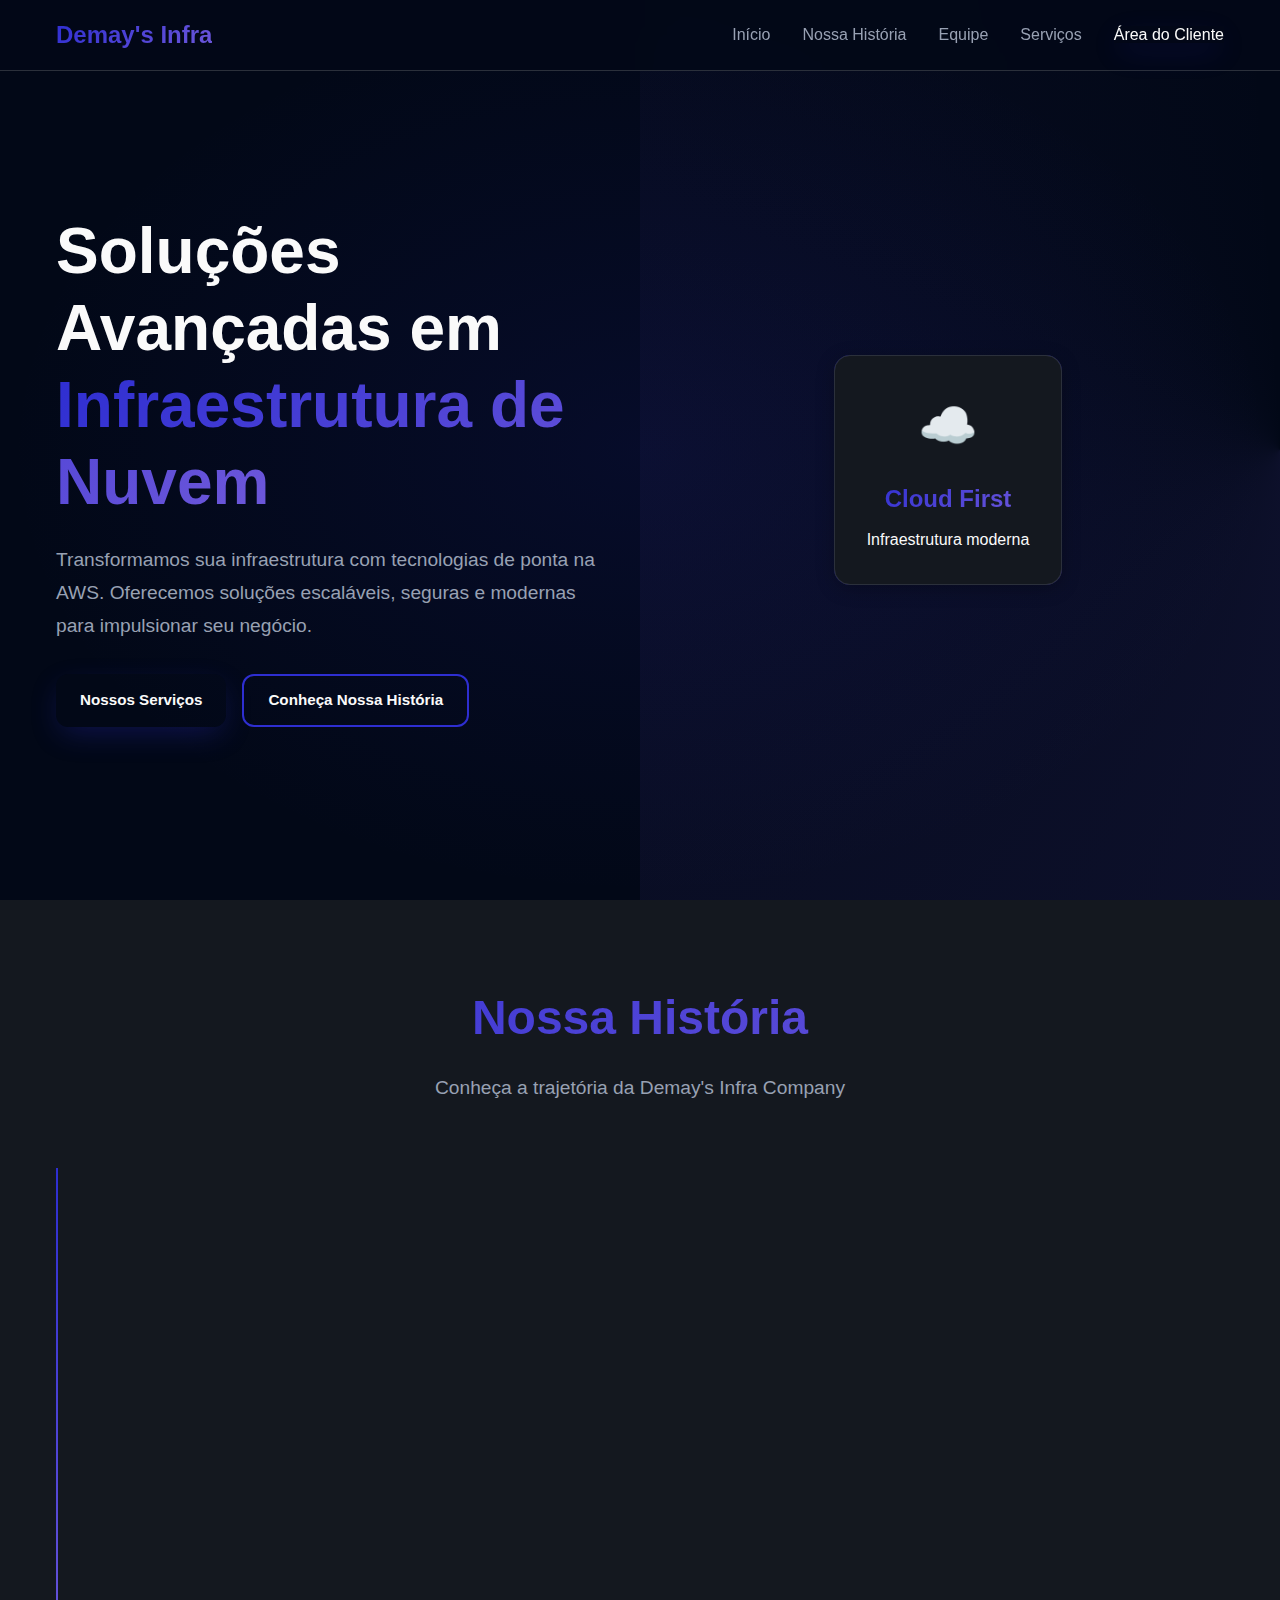
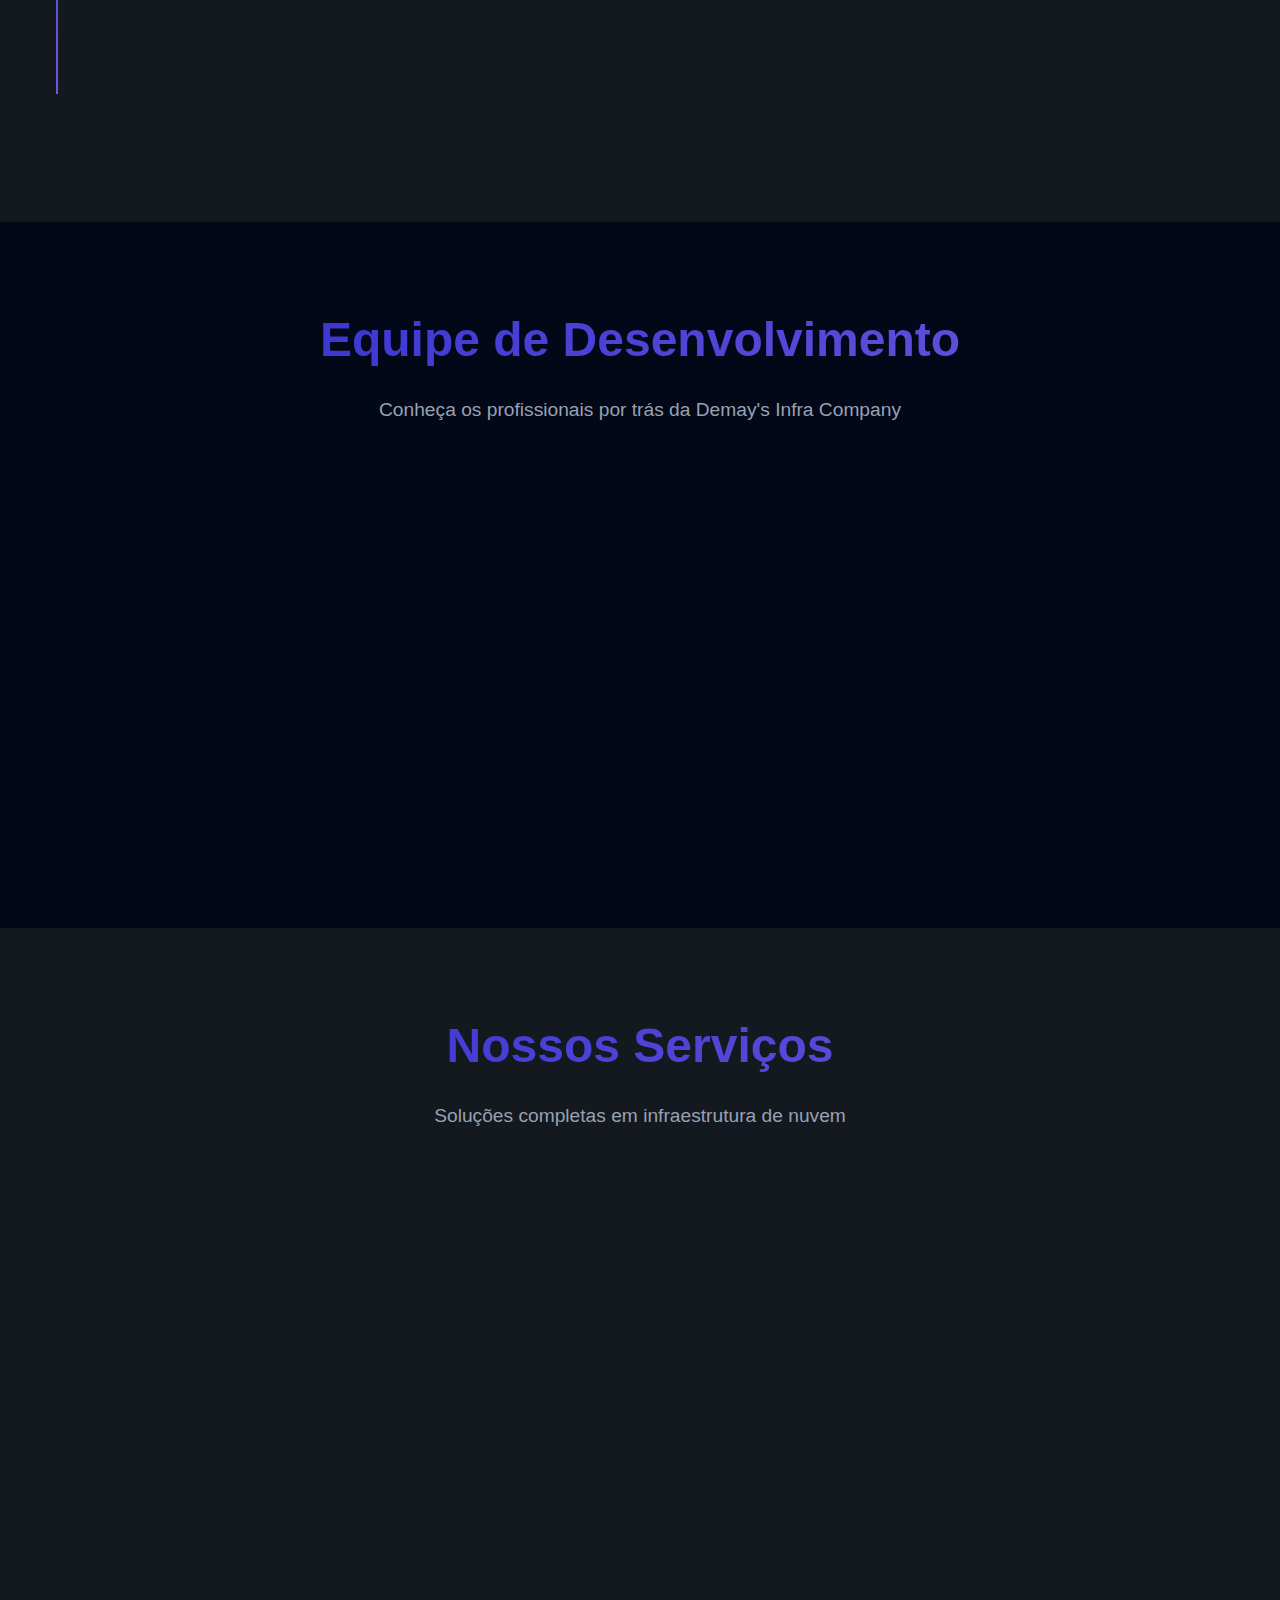
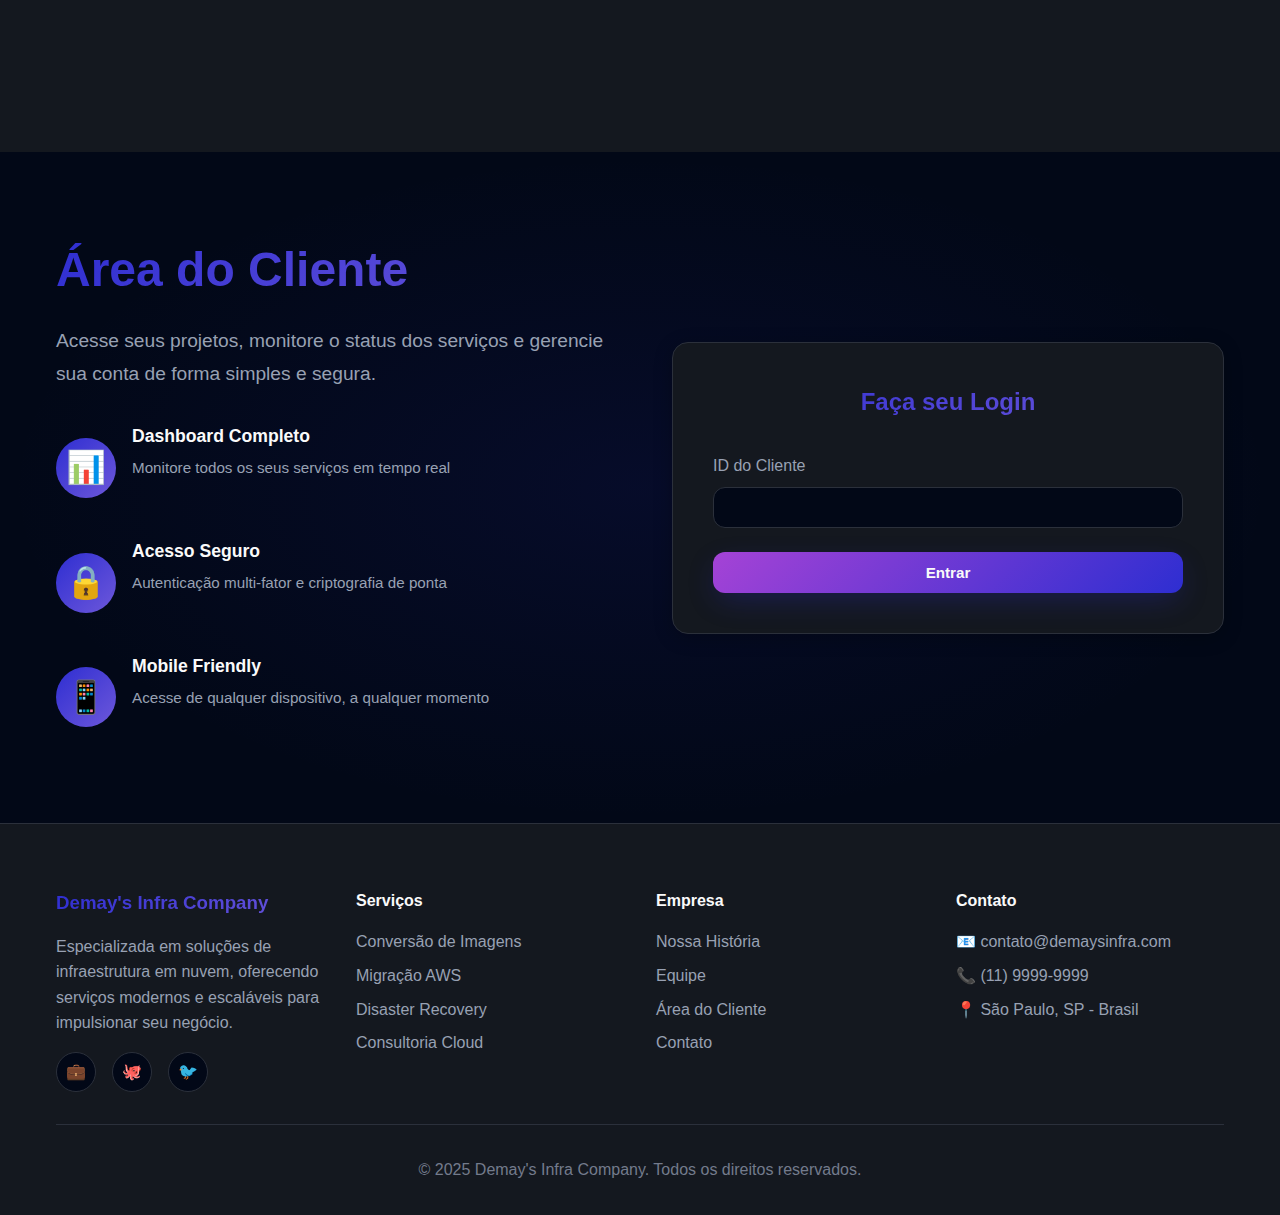
<file: landing/index.html>
<!DOCTYPE html>
<html lang="pt-BR">
<head>
    <meta charset="UTF-8">
    <meta name="viewport" content="width=device-width, initial-scale=1.0">
    <title>DIC - Infraestrutura de Nuvem</title>
    <meta name="description" content="Demay's Infra Company - Especializada em soluções de infraestrutura em nuvem, oferecendo serviços modernos e escaláveis na AWS">
    <meta name="keywords" content="infraestrutura, nuvem, AWS, cloud computing, conversão de imagens, base64">
    <meta name="author" content="Demay's Infra Company">
    
    <!-- Favicon -->
    <link rel="icon" href="data:image/svg+xml,<svg xmlns=%22http://www.w3.org/2000/svg%22 viewBox=%220 0 100 100%22><text y=%22.9em%22 font-size=%2290%22>☁️</text></svg>">
    
    <!-- Open Graph -->
    <meta property="og:title" content="Demay's Infra Company - Soluções em Infraestrutura de Nuvem">
    <meta property="og:description" content="Especializada em soluções de infraestrutura em nuvem, oferecendo serviços modernos e escaláveis">
    <meta property="og:type" content="website">
    <meta property="og:url" content="https://demays-infra.com">
    
    <!-- Twitter Card -->
    <meta name="twitter:card" content="summary_large_image">
    <meta name="twitter:title" content="Demay's Infra Company">
    <meta name="twitter:description" content="Soluções em Infraestrutura de Nuvem">
    
    <link rel="stylesheet" href="styles.css">
    <link rel="canonical" href="https://demays-infra.com">
</head>
<body>
    <!-- Header -->
    <header class="header">
        <nav class="nav">
            <div class="nav-container">
                <div class="logo">
                    <h2>Demay's Infra</h2>
                </div>
                <ul class="nav-menu" id="nav-menu">
                    <li><a href="#home" class="nav-link">Início</a></li>
                    <li><a href="#about" class="nav-link">Nossa História</a></li>
                    <li><a href="#team" class="nav-link">Equipe</a></li>
                    <li><a href="#services" class="nav-link">Serviços</a></li>
                    <li><a href="#client-area" class="nav-link btn-primary">Área do Cliente</a></li>
                </ul>
                <div class="hamburger" id="hamburger">
                    <span></span>
                    <span></span>
                    <span></span>
                </div>
            </div>
        </nav>
    </header>

    <main>
        <!-- Hero Section -->
        <section id="home" class="hero">
            <div class="hero-content">
                <div class="hero-text">
                    <h1>Soluções Avançadas em <span class="gradient-text">Infraestrutura de Nuvem</span></h1>
                    <p class="hero-description">
                        Transformamos sua infraestrutura com tecnologias de ponta na AWS. 
                        Oferecemos soluções escaláveis, seguras e modernas para impulsionar seu negócio.
                    </p>
                    <div class="hero-buttons">
                        <a href="#services" class="btn btn-primary">Nossos Serviços</a>
                        <a href="#about" class="btn btn-secondary">Conheça Nossa História</a>
                    </div>
                </div>
                <div class="hero-image">
                    <div class="floating-card">
                        <div class="card-icon">☁️</div>
                        <h3>Cloud First</h3>
                        <p>Infraestrutura moderna</p>
                    </div>
                </div>
            </div>
        </section>

        <!-- About Section -->
        <section id="about" class="about">
            <div class="container">
                <div class="section-header">
                    <h2>Nossa História</h2>
                    <p>Conheça a trajetória da Demay's Infra Company</p>
                </div>
                <div class="about-content">
                    <div class="about-text">
                        <div class="timeline">
                            <div class="timeline-item">
                                <div class="timeline-marker"></div>
                                <div class="timeline-content">
                                    <h3>2020 - Fundação</h3>
                                    <p>A Demay's Infra Company foi fundada com o objetivo de democratizar o acesso a soluções de infraestrutura em nuvem de alta qualidade.</p>
                                </div>
                            </div>
                            <div class="timeline-item">
                                <div class="timeline-marker"></div>
                                <div class="timeline-content">
                                    <h3>2021 - Primeiros Clientes</h3>
                                    <p>Conquistamos nossos primeiros clientes corporativos, oferecendo soluções customizadas de migração para AWS.</p>
                                </div>
                            </div>
                            <div class="timeline-item">
                                <div class="timeline-marker"></div>
                                <div class="timeline-content">
                                    <h3>2023 - Expansão de Serviços</h3>
                                    <p>Ampliamos nosso portfólio incluindo serviços de conversão de imagens, processamento em lote e soluções de backup.</p>
                                </div>
                            </div>
                            <div class="timeline-item">
                                <div class="timeline-marker"></div>
                                <div class="timeline-content">
                                    <h3>2024 - Inovação Contínua</h3>
                                    <p>Lançamos nossa plataforma de conversão de imagens para Base64 com alta disponibilidade e planos de disaster recovery.</p>
                                </div>
                            </div>
                        </div>
                    </div>
                    <div class="about-stats">
                        <div class="stat-card">
                            <h3>100+</h3>
                            <p>Clientes Atendidos</p>
                        </div>
                        <div class="stat-card">
                            <h3>99.9%</h3>
                            <p>Uptime Garantido</p>
                        </div>
                        <div class="stat-card">
                            <h3>24/7</h3>
                            <p>Suporte Técnico</p>
                        </div>
                    </div>
                </div>
            </div>
        </section>

        <!-- Team Section -->
        <section id="team" class="team">
            <div class="container">
                <div class="section-header">
                    <h2>Equipe de Desenvolvimento</h2>
                    <p>Conheça os profissionais por trás da Demay's Infra Company</p>
                </div>
                <div class="team-grid">
                    <div class="team-member">
                        <div class="member-avatar">
                            <div class="avatar-placeholder">👨‍💻</div>
                        </div>
                        <h3>Leonardo Teixeira</h3>
                        <p class="member-role">Tech Lead</p>
                        <p class="member-description">Líder técnico com ampla experiência em arquiteturas escaláveis, desenvolvimento full stack e inovação tecnológica.</p>
                        <div class="member-skills">
                            <span class="skill-tag">JavaScript</span>
                            <span class="skill-tag">AWS</span>
                            <span class="skill-tag">Python</span>
                            <span class="skill-tag">Arquitetura de Software</span>
                        </div>
                    </div>
                    <div class="team-member">
                        <div class="member-avatar">
                            <div class="avatar-placeholder">👨‍💻</div>
                        </div>
                        <h3>Felipe Queiroz</h3>
                        <p class="member-role">Estagiário em Soluções AWS</p>
                        <p class="member-description">Entusiasta de tecnologia, aprendendo e tentando contribuir em projetos de infraestrutura na nuvem.</p>
                        <div class="member-skills">
                            <span class="skill-tag">Proatividade</span>
                            <span class="skill-tag">Trabalho Duro</span>
                            <span class="skill-tag">Relatórios</span>
                        </div>
                    </div>
                </div>
            </div>
        </section>

        <!-- Services Section -->
        <section id="services" class="services">
            <div class="container">
                <div class="section-header">
                    <h2>Nossos Serviços</h2>
                    <p>Soluções completas em infraestrutura de nuvem</p>
                </div>
                <div class="services-grid">
                    <div class="service-card">
                        <div class="service-icon">🔄</div>
                        <h3>Conversão de Imagens</h3>
                        <p>Plataforma moderna para conversão de imagens para Base64 com alta disponibilidade e performance.</p>
                        <ul class="service-features">
                            <li>Processamento em tempo real</li>
                            <li>Suporte a múltiplos formatos</li>
                            <li>API REST completa</li>
                            <li>Armazenamento seguro</li>
                        </ul>
                    </div>
                    <div class="service-card">
                        <div class="service-icon">☁️</div>
                        <h3>Migração para AWS</h3>
                        <p>Assessoria completa para migração de infraestrutura para a nuvem AWS com zero downtime.</p>
                        <ul class="service-features">
                            <li>Análise de viabilidade</li>
                            <li>Planejamento detalhado</li>
                            <li>Execução monitorada</li>
                            <li>Otimização contínua</li>
                        </ul>
                    </div>
                    <div class="service-card">
                        <div class="service-icon">🛡️</div>
                        <h3>Disaster Recovery (DR)</h3>
                        <p>Planos completos de recuperação de desastres e estratégias de Cloud Exit para múltiplas nuvens.</p>
                        <ul class="service-features">
                            <li>Backup automatizado</li>
                            <li>Multi-cloud strategy</li>
                            <li>RTO/RPO otimizados</li>
                            <li>Testes regulares</li>
                        </ul>
                    </div>
                </div>
            </div>
        </section>

        <!-- Client Area Section -->
        <section id="client-area" class="client-area">
            <div class="container">
                <div class="client-area-content">
                    <div class="client-area-text">
                        <h2>Área do Cliente</h2>
                        <p>Acesse seus projetos, monitore o status dos serviços e gerencie sua conta de forma simples e segura.</p>
                        <div class="client-features">
                            <div class="feature-item">
                                <span class="feature-icon">📊</span>
                                <div>
                                    <h4>Dashboard Completo</h4>
                                    <p>Monitore todos os seus serviços em tempo real</p>
                                </div>
                            </div>
                            <div class="feature-item">
                                <span class="feature-icon">🔒</span>
                                <div>
                                    <h4>Acesso Seguro</h4>
                                    <p>Autenticação multi-fator e criptografia de ponta</p>
                                </div>
                            </div>
                            <div class="feature-item">
                                <span class="feature-icon">📱</span>
                                <div>
                                    <h4>Mobile Friendly</h4>
                                    <p>Acesse de qualquer dispositivo, a qualquer momento</p>
                                </div>
                            </div>
                        </div>
                    </div>
                    <div class="client-area-form">
                        <div class="login-card">
                            <h3>Faça seu Login</h3>
                            <form id="login-form" class="login-form">
                                <div class="form-group">
                                    <label for="client-id">ID do Cliente</label>
                                    <input type="text" id="client-id" name="client-id" required>
                                </div>
                                <button type="submit" class="btn btn-primary login-btn full-width">Entrar</button>
                            </form>
                        </div>
                    </div>
                </div>
            </div>
        </section>
    </main>

    <!-- Footer -->
    <footer class="footer">
        <div class="container">
            <div class="footer-content">
                <div class="footer-section">
                    <h3>Demay's Infra Company</h3>
                    <p>Especializada em soluções de infraestrutura em nuvem, oferecendo serviços modernos e escaláveis para impulsionar seu negócio.</p>
                    <div class="social-links">
                        <a href="#" aria-label="LinkedIn">💼</a>
                        <a href="#" aria-label="GitHub">🐙</a>
                        <a href="#" aria-label="Twitter">🐦</a>
                    </div>
                </div>
                <div class="footer-section">
                    <h4>Serviços</h4>
                    <ul>
                        <li><a href="#services">Conversão de Imagens</a></li>
                        <li><a href="#services">Migração AWS</a></li>
                        <li><a href="#services">Disaster Recovery</a></li>
                        <li><a href="#services">Consultoria Cloud</a></li>
                    </ul>
                </div>
                <div class="footer-section">
                    <h4>Empresa</h4>
                    <ul>
                        <li><a href="#about">Nossa História</a></li>
                        <li><a href="#team">Equipe</a></li>
                        <li><a href="#client-area">Área do Cliente</a></li>
                        <li><a href="#contact">Contato</a></li>
                    </ul>
                </div>
                <div class="footer-section">
                    <h4>Contato</h4>
                    <div class="contact-info">
                        <p>📧 contato@demaysinfra.com</p>
                        <p>📞 (11) 9999-9999</p>
                        <p>📍 São Paulo, SP - Brasil</p>
                    </div>
                </div>
            </div>
            <div class="footer-bottom">
                <p>&copy; 2025 Demay's Infra Company. Todos os direitos reservados.</p>
            </div>
        </div>
    </footer>

    <script src="script.js"></script>
</body>
</html>
</file>
<file: landing/styles.css>
/* Reset and Base Styles */
* {
    margin: 0;
    padding: 0;
    box-sizing: border-box;
}

:root {
    /* Colors in HSL format */
    --primary: 240 64% 50%;
    --primary-dark: 240 64% 40%;
    --secondary: 250 64% 60%;
    --accent: 280 64% 55%;
    --background: 222 84% 5%;
    --surface: 220 20% 10%;
    --text-primary: 0 0% 98%;
    --text-secondary: 220 15% 65%;
    --text-muted: 220 10% 50%;
    --border: 220 15% 20%;
    --gradient-primary: linear-gradient(135deg, hsl(240, 64%, 50%), hsl(250, 64%, 60%));
    --gradient-secondary: linear-gradient(135deg, hsl(250, 64%, 60%), hsl(280, 64%, 55%));
    --gradient-accent: linear-gradient(135deg, hsl(280, 64%, 55%), hsl(240, 64%, 50%));
    --shadow-primary: 0 10px 30px -5px hsl(240, 64%, 50%, 0.3);
    --shadow-card: 0 4px 20px -2px hsl(0, 0%, 0%, 0.3);
    --transition: all 0.3s cubic-bezier(0.4, 0, 0.2, 1);
    --border-radius: 0.75rem;
    --border-radius-lg: 1rem;
}

body {
    font-family: 'Inter', -apple-system, BlinkMacSystemFont, 'Segoe UI', Roboto, Oxygen, Ubuntu, Cantarell, sans-serif;
    background: hsl(var(--background));
    color: hsl(var(--text-primary));
    line-height: 1.6;
    overflow-x: hidden;
}

.container {
    max-width: 1200px;
    margin: 0 auto;
    padding: 0 1rem;
}

/* Header */
.header {
    position: fixed;
    top: 0;
    width: 100%;
    background: hsl(var(--background) / 0.9);
    backdrop-filter: blur(20px);
    border-bottom: 1px solid hsl(var(--border));
    z-index: 1000;
    transition: var(--transition);
}

.nav-container {
    max-width: 1200px;
    margin: 0 auto;
    padding: 0 1rem;
    display: flex;
    justify-content: space-between;
    align-items: center;
    height: 70px;
}

.logo h2 {
    background: var(--gradient-primary);
    -webkit-background-clip: text;
    -webkit-text-fill-color: transparent;
    background-clip: text;
    font-size: 1.5rem;
    font-weight: 700;
}

.nav-menu {
    display: flex;
    list-style: none;
    gap: 2rem;
    align-items: center;
}

.nav-link {
    color: hsl(var(--text-secondary));
    text-decoration: none;
    font-weight: 500;
    transition: var(--transition);
    position: relative;
}

.nav-link:hover {
    color: hsl(var(--text-primary));
}

.nav-link::after {
    content: '';
    position: absolute;
    bottom: -5px;
    left: 0;
    width: 0;
    height: 2px;
    background: var(--gradient-primary);
    transition: var(--transition);
}

.nav-link:hover::after {
    width: 100%;
}

.hamburger {
    display: none;
    flex-direction: column;
    cursor: pointer;
    gap: 4px;
}

.hamburger span {
    width: 25px;
    height: 3px;
    background: hsl(var(--text-primary));
    transition: var(--transition);
}

/* Buttons */
.btn {
    display: inline-flex;
    align-items: center;
    justify-content: center;
    padding: 0.75rem 1.5rem;
    border-radius: var(--border-radius);
    font-weight: 600;
    text-decoration: none;
    transition: var(--transition);
    border: none;
    cursor: pointer;
    font-size: 0.95rem;
    position: relative;
    overflow: hidden;
}

.btn::before {
    content: '';
    position: absolute;
    top: 0;
    left: -100%;
    width: 100%;
    height: 100%;
    background: linear-gradient(90deg, transparent, rgba(255,255,255,0.2), transparent);
    transition: var(--transition);
}

.btn:hover::before {
    left: 100%;
}

.btn-primary {
    color: hsl(var(--text-primary));
    box-shadow: var(--shadow-primary);
}

.login-btn {
    background: var(--gradient-accent);
}

.btn-primary:hover {
    transform: translateY(-2px);
    box-shadow: 0 15px 35px -5px hsl(240, 64%, 50%, 0.4);
}

.btn-secondary {
    background: transparent;
    color: hsl(var(--text-primary));
    border: 2px solid hsl(var(--primary));
}

.btn-secondary:hover {
    background: hsl(var(--primary));
    transform: translateY(-2px);
}

.full-width {
    width: 100%;
}

/* Hero Section */
.hero {
    min-height: 100vh;
    display: flex;
    align-items: center;
    padding: 120px 0 80px;
    background: radial-gradient(ellipse at center, hsl(240, 64%, 50%, 0.1) 0%, transparent 70%);
    position: relative;
    overflow: hidden;
}

.hero::before {
    content: '';
    position: absolute;
    top: -50%;
    right: -50%;
    width: 100%;
    height: 200%;
    background: conic-gradient(from 0deg, transparent, hsl(250, 64%, 60%, 0.1), transparent);
    animation: rotate 20s linear infinite;
}

@keyframes rotate {
    from { transform: rotate(0deg); }
    to { transform: rotate(360deg); }
}

.hero-content {
    max-width: 1200px;
    margin: 0 auto;
    padding: 0 1rem;
    display: grid;
    grid-template-columns: 1fr 1fr;
    gap: 4rem;
    align-items: center;
    position: relative;
    z-index: 1;
}

.hero-text h1 {
    font-size: clamp(2.5rem, 5vw, 4rem);
    font-weight: 800;
    line-height: 1.2;
    margin-bottom: 1.5rem;
}

.gradient-text {
    background: var(--gradient-primary);
    -webkit-background-clip: text;
    -webkit-text-fill-color: transparent;
    background-clip: text;
}

.hero-description {
    font-size: 1.2rem;
    color: hsl(var(--text-secondary));
    margin-bottom: 2rem;
    line-height: 1.7;
}

.hero-buttons {
    display: flex;
    gap: 1rem;
    flex-wrap: wrap;
}

.hero-image {
    display: flex;
    justify-content: center;
    align-items: center;
    position: relative;
}

.floating-card {
    background: hsl(var(--surface));
    border: 1px solid hsl(var(--border));
    border-radius: var(--border-radius-lg);
    padding: 2rem;
    text-align: center;
    box-shadow: var(--shadow-card);
    animation: float 6s ease-in-out infinite;
    position: relative;
}

.floating-card::before {
    content: '';
    position: absolute;
    top: -1px;
    left: -1px;
    right: -1px;
    bottom: -1px;
    background: var(--gradient-primary);
    border-radius: var(--border-radius-lg);
    z-index: -1;
    opacity: 0.5;
}

@keyframes float {
    0%, 100% { transform: translateY(0px); }
    50% { transform: translateY(-20px); }
}

.card-icon {
    font-size: 3rem;
    margin-bottom: 1rem;
}

.floating-card h3 {
    font-size: 1.5rem;
    margin-bottom: 0.5rem;
    background: var(--gradient-primary);
    -webkit-background-clip: text;
    -webkit-text-fill-color: transparent;
    background-clip: text;
}

/* Section Styles */
section {
    padding: 80px 0;
}

.section-header {
    text-align: center;
    margin-bottom: 4rem;
}

.section-header h2 {
    font-size: clamp(2rem, 4vw, 3rem);
    font-weight: 700;
    margin-bottom: 1rem;
    background: var(--gradient-primary);
    -webkit-background-clip: text;
    -webkit-text-fill-color: transparent;
    background-clip: text;
}

.section-header p {
    font-size: 1.2rem;
    color: hsl(var(--text-secondary));
}

/* About Section */
.about {
    background: hsl(var(--surface));
}

.about-content {
    display: grid;
    grid-template-columns: 2fr 1fr;
    gap: 4rem;
    align-items: start;
}

.timeline {
    position: relative;
    padding-left: 2rem;
}

.timeline::before {
    content: '';
    position: absolute;
    left: 0;
    top: 0;
    bottom: 0;
    width: 2px;
    background: var(--gradient-primary);
}

.timeline-item {
    position: relative;
    margin-bottom: 3rem;
}

.timeline-marker {
    position: absolute;
    left: -2rem;
    top: 0;
    width: 12px;
    height: 12px;
    background: hsl(var(--primary));
    border-radius: 50%;
    border: 3px solid hsl(var(--background));
}

.timeline-content h3 {
    font-size: 1.3rem;
    font-weight: 600;
    margin-bottom: 0.5rem;
    color: hsl(var(--primary));
}

.timeline-content p {
    color: hsl(var(--text-secondary));
    line-height: 1.7;
}

.about-stats {
    display: flex;
    flex-direction: column;
    gap: 1.5rem;
}

.stat-card {
    background: hsl(var(--background));
    border: 1px solid hsl(var(--border));
    border-radius: var(--border-radius);
    padding: 2rem;
    text-align: center;
    transition: var(--transition);
}

.stat-card:hover {
    transform: translateY(-5px);
    box-shadow: var(--shadow-card);
}

.stat-card h3 {
    font-size: 2.5rem;
    font-weight: 800;
    background: var(--gradient-primary);
    -webkit-background-clip: text;
    -webkit-text-fill-color: transparent;
    background-clip: text;
    margin-bottom: 0.5rem;
}

.stat-card p {
    color: hsl(var(--text-secondary));
    font-weight: 500;
}

/* Team Section */
.team-grid {
    display: grid;
    grid-template-columns: repeat(auto-fit, minmax(280px, 1fr));
    gap: 2rem;
}

.team-member {
    background: hsl(var(--surface));
    border: 1px solid hsl(var(--border));
    border-radius: var(--border-radius-lg);
    padding: 2rem;
    text-align: center;
    transition: var(--transition);
    position: relative;
    overflow: hidden;
}

.team-member::before {
    content: '';
    position: absolute;
    top: 0;
    left: -100%;
    width: 100%;
    height: 100%;
    background: var(--gradient-primary);
    opacity: 0;
    transition: var(--transition);
    z-index: 0;
}

.team-member:hover::before {
    left: 0;
    opacity: 0.05;
}

.team-member:hover {
    transform: translateY(-10px);
    box-shadow: var(--shadow-card);
}

.member-avatar {
    width: 80px;
    height: 80px;
    margin: 0 auto 1.5rem;
    border-radius: 50%;
    background: var(--gradient-primary);
    display: flex;
    align-items: center;
    justify-content: center;
    position: relative;
    z-index: 1;
}

.avatar-placeholder {
    font-size: 2rem;
}

.team-member h3 {
    font-size: 1.3rem;
    font-weight: 600;
    margin-bottom: 0.5rem;
    position: relative;
    z-index: 1;
}

.member-role {
    color: hsl(var(--primary));
    font-weight: 600;
    margin-bottom: 1rem;
    position: relative;
    z-index: 1;
}

.member-description {
    color: hsl(var(--text-secondary));
    margin-bottom: 1.5rem;
    line-height: 1.6;
    position: relative;
    z-index: 1;
}

.member-skills {
    display: flex;
    flex-wrap: wrap;
    gap: 0.5rem;
    justify-content: center;
    position: relative;
    z-index: 1;
}

.skill-tag {
    background: hsl(var(--primary) / 0.2);
    color: hsl(var(--primary));
    padding: 0.3rem 0.8rem;
    border-radius: 1rem;
    font-size: 0.8rem;
    font-weight: 500;
}

/* Services Section */
.services {
    background: hsl(var(--surface));
}

.services-grid {
    display: grid;
    grid-template-columns: repeat(auto-fit, minmax(350px, 1fr));
    gap: 2rem;
}

.service-card {
    background: hsl(var(--background));
    border: 1px solid hsl(var(--border));
    border-radius: var(--border-radius-lg);
    padding: 2.5rem;
    transition: var(--transition);
    position: relative;
    overflow: hidden;
}

.service-card::before {
    content: '';
    position: absolute;
    top: -2px;
    left: -2px;
    right: -2px;
    bottom: -2px;
    background: var(--gradient-primary);
    border-radius: var(--border-radius-lg);
    opacity: 0;
    transition: var(--transition);
    z-index: 0;
}

.service-card:hover::before {
    opacity: 0.3;
}

.service-card:hover {
    transform: translateY(-10px);
}

.service-card > * {
    position: relative;
    z-index: 1;
}

.service-icon {
    font-size: 3rem;
    margin-bottom: 1.5rem;
}

.service-card h3 {
    font-size: 1.5rem;
    font-weight: 600;
    margin-bottom: 1rem;
    background: var(--gradient-primary);
    -webkit-background-clip: text;
    -webkit-text-fill-color: transparent;
    background-clip: text;
}

.service-card p {
    color: hsl(var(--text-secondary));
    margin-bottom: 1.5rem;
    line-height: 1.7;
}

.service-features {
    list-style: none;
}

.service-features li {
    color: hsl(var(--text-secondary));
    margin-bottom: 0.5rem;
    padding-left: 1.5rem;
    position: relative;
}

.service-features li::before {
    content: '✓';
    position: absolute;
    left: 0;
    color: hsl(var(--primary));
    font-weight: bold;
}

/* Client Area Section */
.client-area {
    background: radial-gradient(ellipse at center, hsl(240, 64%, 50%, 0.1) 0%, transparent 70%);
}

.client-area-content {
    display: grid;
    grid-template-columns: 1fr 1fr;
    gap: 4rem;
    align-items: center;
}

.client-area-text h2 {
    font-size: clamp(2rem, 4vw, 3rem);
    font-weight: 700;
    margin-bottom: 1rem;
    background: var(--gradient-primary);
    -webkit-background-clip: text;
    -webkit-text-fill-color: transparent;
    background-clip: text;
}

.client-area-text p {
    font-size: 1.2rem;
    color: hsl(var(--text-secondary));
    margin-bottom: 2rem;
    line-height: 1.7;
}

.client-features {
    display: flex;
    flex-direction: column;
    gap: 1.5rem;
}

.feature-item {
    display: flex;
    align-items: center;
    gap: 1rem;
}

.feature-icon {
    font-size: 2rem;
    width: 60px;
    height: 60px;
    background: var(--gradient-primary);
    border-radius: 50%;
    display: flex;
    align-items: center;
    justify-content: center;
}

.feature-item h4 {
    font-size: 1.1rem;
    font-weight: 600;
    margin-bottom: 0.3rem;
}

.feature-item p {
    color: hsl(var(--text-secondary));
    font-size: 0.95rem;
}

.login-card {
    background: hsl(var(--surface));
    border: 1px solid hsl(var(--border));
    border-radius: var(--border-radius-lg);
    padding: 2.5rem;
    box-shadow: var(--shadow-card);
}

.login-card h3 {
    font-size: 1.5rem;
    font-weight: 600;
    margin-bottom: 2rem;
    text-align: center;
    background: var(--gradient-primary);
    -webkit-background-clip: text;
    -webkit-text-fill-color: transparent;
    background-clip: text;
}

.form-group {
    margin-bottom: 1.5rem;
}

.form-group label {
    display: block;
    margin-bottom: 0.5rem;
    font-weight: 500;
    color: hsl(var(--text-secondary));
}

.form-group input {
    width: 100%;
    padding: 0.75rem;
    background: hsl(var(--background));
    border: 1px solid hsl(var(--border));
    border-radius: var(--border-radius);
    color: hsl(var(--text-primary));
    transition: var(--transition);
}

.form-group input:focus {
    outline: none;
    border-color: hsl(var(--primary));
    box-shadow: 0 0 0 3px hsl(var(--primary) / 0.2);
}

.form-links {
    display: flex;
    justify-content: space-between;
    margin-top: 1rem;
}

.link {
    color: hsl(var(--primary));
    text-decoration: none;
    font-size: 0.9rem;
    transition: var(--transition);
}

.link:hover {
    color: hsl(var(--primary-dark));
}

/* Footer */
.footer {
    background: hsl(var(--surface));
    border-top: 1px solid hsl(var(--border));
    padding: 4rem 0 2rem;
}

.footer-content {
    display: grid;
    grid-template-columns: repeat(auto-fit, minmax(250px, 1fr));
    gap: 2rem;
    margin-bottom: 2rem;
}

.footer-section h3,
.footer-section h4 {
    margin-bottom: 1rem;
    color: hsl(var(--text-primary));
}

.footer-section h3 {
    background: var(--gradient-primary);
    -webkit-background-clip: text;
    -webkit-text-fill-color: transparent;
    background-clip: text;
}

.footer-section p {
    color: hsl(var(--text-secondary));
    line-height: 1.6;
    margin-bottom: 1rem;
}

.footer-section ul {
    list-style: none;
}

.footer-section ul li {
    margin-bottom: 0.5rem;
}

.footer-section ul li a {
    color: hsl(var(--text-secondary));
    text-decoration: none;
    transition: var(--transition);
}

.footer-section ul li a:hover {
    color: hsl(var(--primary));
}

.social-links {
    display: flex;
    gap: 1rem;
}

.social-links a {
    width: 40px;
    height: 40px;
    background: hsl(var(--background));
    border: 1px solid hsl(var(--border));
    border-radius: 50%;
    display: flex;
    align-items: center;
    justify-content: center;
    text-decoration: none;
    transition: var(--transition);
}

.social-links a:hover {
    background: var(--gradient-primary);
    transform: translateY(-2px);
}

.contact-info p {
    margin-bottom: 0.5rem;
}

.footer-bottom {
    border-top: 1px solid hsl(var(--border));
    padding-top: 2rem;
    text-align: center;
    color: hsl(var(--text-muted));
}

/* Responsive Design */
@media (max-width: 768px) {
    .hamburger {
        display: flex;
    }
    
    .nav-menu {
        position: fixed;
        top: 70px;
        left: -100%;
        width: 100%;
        height: calc(100vh - 70px);
        background: hsl(var(--background) / 0.95);
        backdrop-filter: blur(20px);
        flex-direction: column;
        justify-content: flex-start;
        align-items: center;
        padding-top: 2rem;
        transition: var(--transition);
    }
    
    .nav-menu.active {
        left: 0;
    }
    
    .hero-content {
        grid-template-columns: 1fr;
        text-align: center;
        gap: 2rem;
    }
    
    .hero-buttons {
        justify-content: center;
    }
    
    .about-content {
        grid-template-columns: 1fr;
        gap: 2rem;
    }
    
    .about-stats {
        flex-direction: row;
        overflow-x: auto;
        gap: 1rem;
    }
    
    .stat-card {
        min-width: 200px;
    }
    
    .client-area-content {
        grid-template-columns: 1fr;
        gap: 2rem;
    }
    
    .hero-buttons {
        flex-direction: column;
        align-items: center;
    }
    
    .btn {
        width: 100%;
        max-width: 300px;
    }
}

@media (max-width: 480px) {
    .container {
        padding: 0 0.5rem;
    }
    
    .hero {
        padding: 100px 0 60px;
    }
    
    section {
        padding: 60px 0;
    }
    
    .team-grid {
        grid-template-columns: 1fr;
    }
    
    .services-grid {
        grid-template-columns: 1fr;
    }
    
    .feature-item {
        flex-direction: column;
        text-align: center;
    }
}

/* Accessibility */
@media (prefers-reduced-motion: reduce) {
    *,
    *::before,
    *::after {
        animation-duration: 0.01ms !important;
        animation-iteration-count: 1 !important;
        transition-duration: 0.01ms !important;
    }
}

/* Focus styles for accessibility */
.btn:focus-visible,
input:focus-visible {
    outline: 2px solid hsl(var(--primary));
    outline-offset: 2px;
}

/* Print styles */
@media print {
    .header,
    .footer {
        display: none;
    }
    
    body {
        background: white;
        color: black;
    }
    
    .btn {
        background: white;
        color: black;
        border: 1px solid black;
    }
}
</file>
